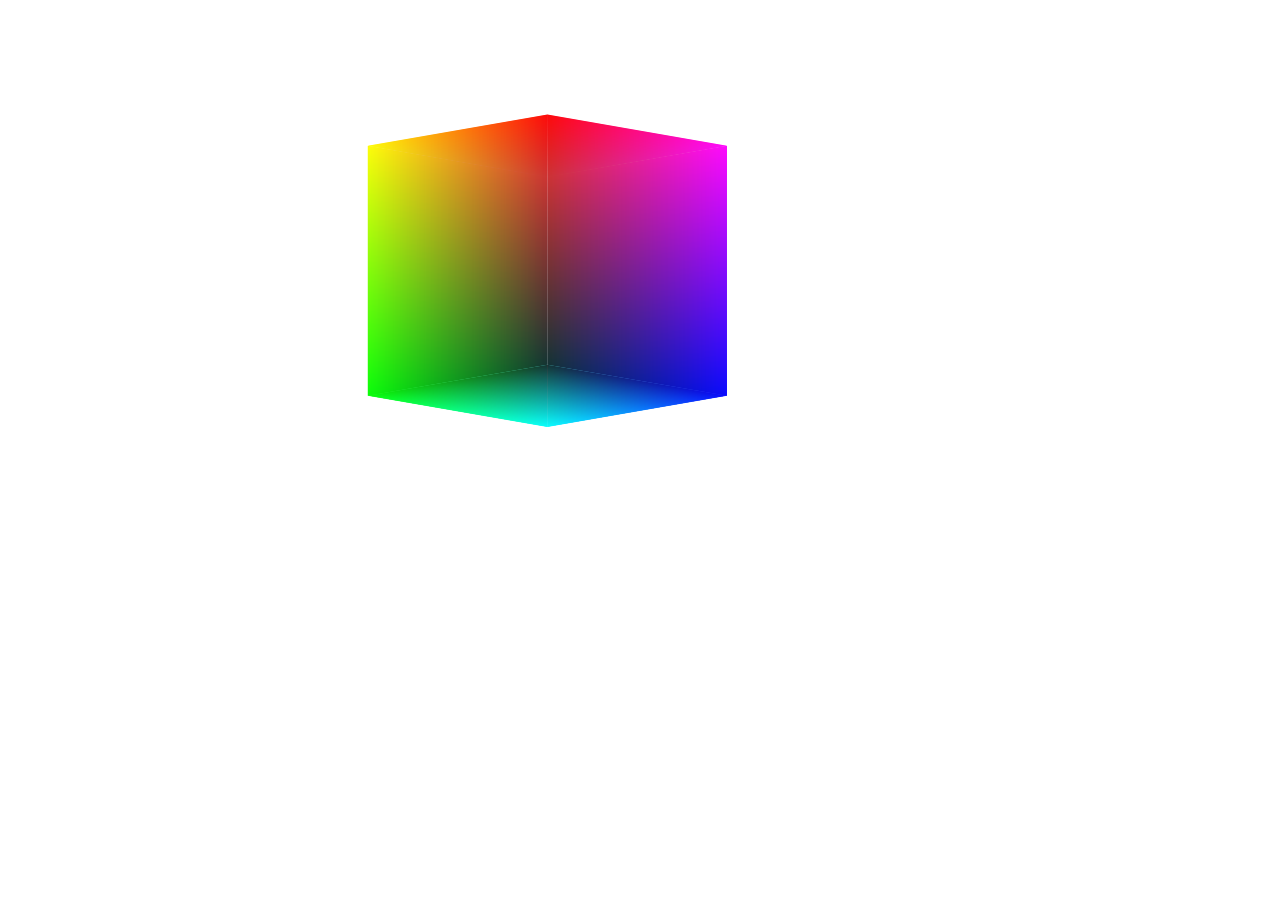
<file: index.html>
<html>
    <head>
        <title>RGB cube</title>
        <script src="https://ajax.googleapis.com/ajax/libs/jquery/1.7.1/jquery.js" type="text/javascript"></script>
        <script type="text/javascript" src="app.js?v=1"></script>
        <link rel="stylesheet" href="style.css?v=1" type="text/css" charset="utf-8">
    </head>
    <body>
        <div class="cube">
            <canvas id="cube-front">
            </canvas>
            <canvas id="cube-left">
            </canvas>
            <canvas id="cube-back">
            </canvas>
            <canvas id="cube-right">
            </canvas>
            <canvas id="cube-bottom">
            </canvas>
            <canvas id="cube-top">
            </canvas>
        </div>
    </body>
</html>
</file>
<file: style.css>
canvas {
    position: absolute;
    -webkit-transform-style: preserve-3d;
    -webkit-perspective: none;
    top: 254px;
    left: 254px;
    opacity: 0.8;
}

.cube {
    -webkit-transform-style: preserve-3d;
    -webkit-perspective: none;
    -webkit-transform: rotateX(10deg) rotateY(135deg);
    padding-top: 100px;
    width: 500px;
    height: 500px;
    margin: auto;
    -webkit-animation: cubeanim infinite 10s;
    -webkit-animation-direction: alternate;
    -webkit-animation-timing-function: linear;
}

@-webkit-keyframes cubeanim {
    0% {
        -webkit-transform: rotateX(0deg) rotateY(0deg) rotateZ(0deg);
    }
    100% {
        -webkit-transform: rotateX(360deg) rotateY(360deg) rotateZ(180deg);
    }
    
}

#cube-left {
    -webkit-transform: rotateX(90deg) rotateY(270deg) rotateZ(0deg) translateX(127px) translateY(0px) translateZ(127px);
}

#cube-bottom {
    -webkit-transform: rotateX(90deg);
}

#cube-right {
    -webkit-transform: rotateX(90deg) rotateY(270deg) rotateZ(0deg) translateX(127px) translateY(0px) translateZ(-127px);
}

#cube-top {
    -webkit-transform: rotateX(90deg) rotateY(0deg) rotateZ(0deg) translateX(0px) translateY(0px) translateZ(254px);
}

#cube-front {
    -webkit-transform: rotateX(0deg) rotateY(0deg) rotateZ(-90deg) translateX(127px) translateY(0px) translateZ(-127px);
}

#cube-back {
    -webkit-transform: rotateX(0deg) rotateY(0deg) rotateZ(-90deg) translateX(127px) translateY(0px) translateZ(127px);
}

html, body {padding: 0; margin: 0;}
</file>
